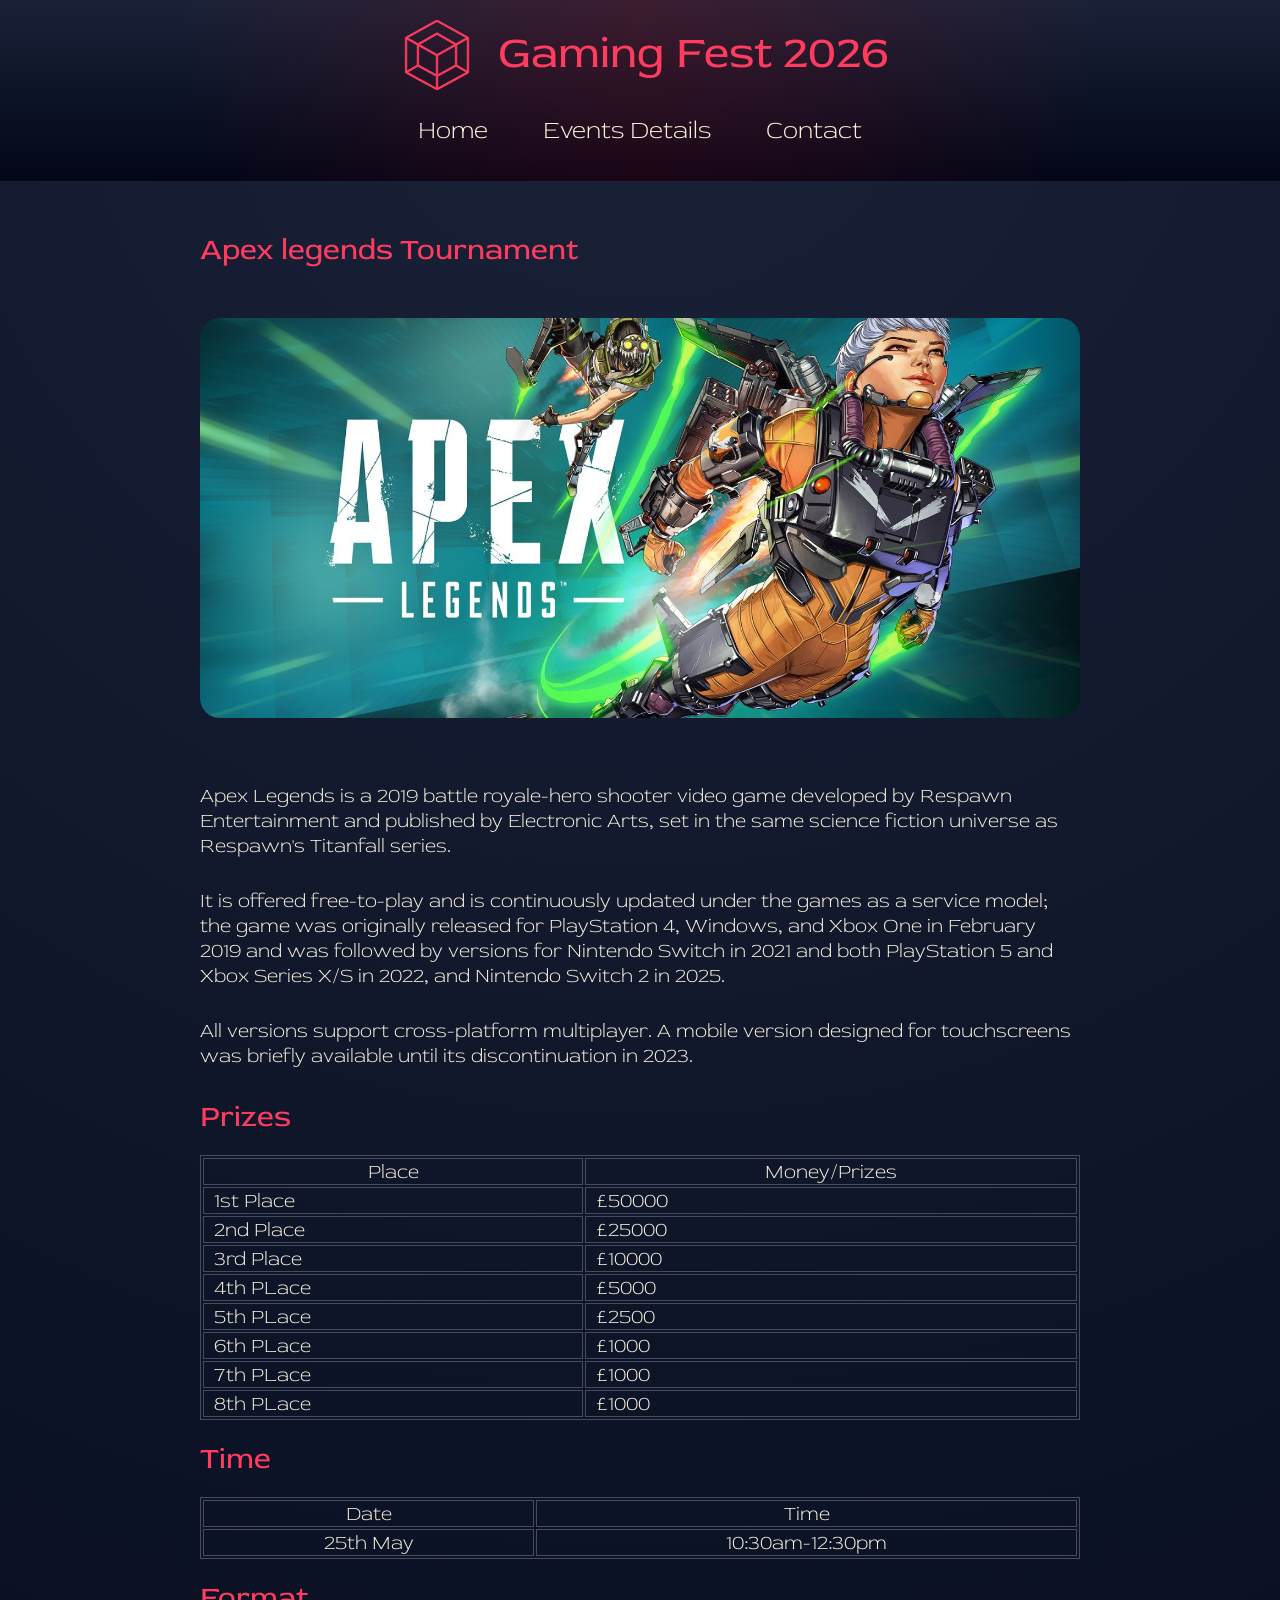
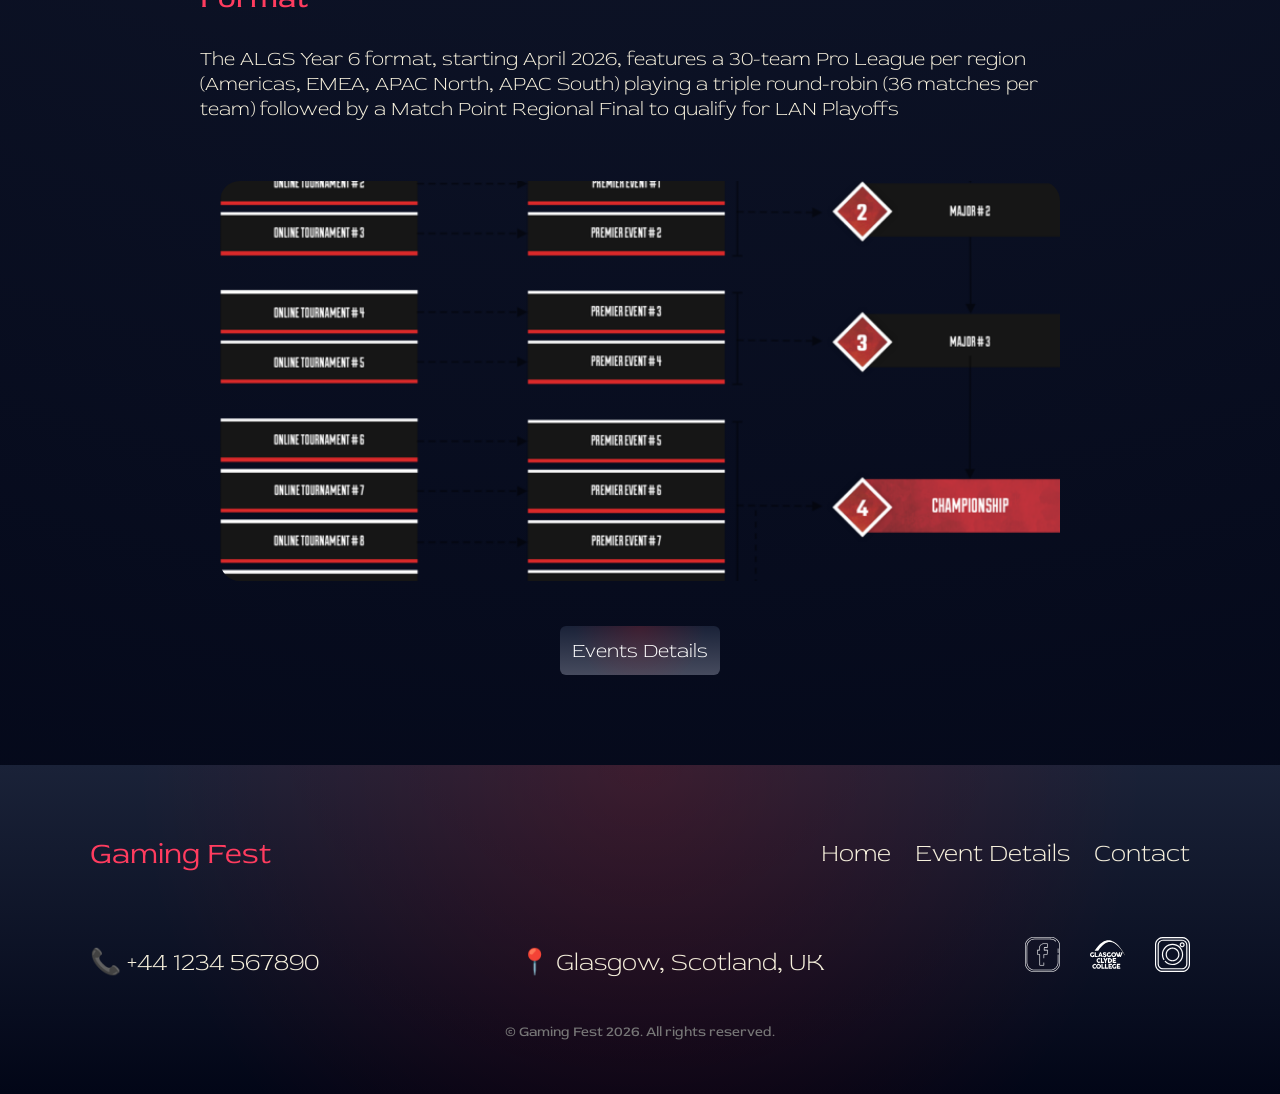
<file: apex_legends.html>
<!DOCTYPE html>
<html lang="en">
<head>
	<meta charset="UTF-8">
	<meta name="viewport" content="width=device-width, initial-scale=1.0">
	<title>Gaming Fest 2026</title>
	<link rel="stylesheet" href="style.css">
</head>
<body>

	<!-- header section -->

	<header>
		<div class="hero_title_container">
			<div class="site_title">
				<div class="logo">
					<img src="./icons/logo1.svg" alt="">	
				</div>
				<h1>Gaming Fest 2026</h1>
			</div>
		</div>

		<div class="navbar_container">
			<nav>
				<ul>
					<li><a href="./index.html">Home</a></li>
					<li><a href="./events_details.html">Events Details</a></li>
					<li><a href="./contact_us.html">Contact</a></li>
				</ul>
			</nav>
		</div>	
	</header>

	<!-- main section -->

	<main>
		<div class="Apex">
			<h2>Apex legends Tournament</h2>
			<img src="./images/events_page/apex_legends.jpg" alt="Apex Legends Image">
			<p>Apex Legends is a 2019 battle royale-hero shooter video game developed by Respawn Entertainment and published by Electronic Arts, set in the same science fiction universe as Respawn's Titanfall series.</p> 
				
			<p>It is offered free-to-play and is continuously updated under the games as a service model; the game was originally released for PlayStation 4, Windows, and Xbox One in February 2019 and was followed by versions for Nintendo Switch in 2021 and both PlayStation 5 and Xbox Series X/S in 2022, and Nintendo Switch 2 in 2025. </p>
				
			<p>All versions support cross-platform multiplayer. A mobile version designed for touchscreens was briefly available until its discontinuation in 2023.</p>
				
			<h2>Prizes</h2>

			<table style="width:100%">
				<tr> 
					<th>Place</th>
					<th>Money/Prizes</th>
				</tr>
				
				<tr>
					<td>1st Place</td>
					<td>£50000</td>
				</tr>

				<tr>
					<td>2nd Place</td>
					<td>£25000</td>
				</tr>

				<tr>
					<td>3rd Place</td>
					<td>£10000</td>
				</tr>

				<tr>
					<td>4th PLace</td>
					<td>£5000</td>
				</tr>
				<tr>
					<td>5th PLace</td>
					<td>£2500</td>
				</tr>
				<tr>
					<td>6th PLace</td>
					<td>£1000</td>
				</tr>
				<tr>
					<td>7th PLace</td>
					<td>£1000</td>
				</tr>
				<tr>
					<td>8th PLace</td>
					<td>£1000</td>
				</tr>
			</table>

			<h2>Time</h2>

			<table style="width:100%">
				<tr>
					<th>Date</th>
					<th>Time</th>
				</tr>
				<tr>
					<th>25th May</th>
					<th>10:30am-12:30pm</th>
				</tr>
			</table>


			<h2>Format</h2>
			<div class="format_text">
				<p>The ALGS Year 6 format, starting April 2026, features a 30-team Pro League per region (Americas, EMEA, APAC North, APAC South) playing a triple round-robin (36 matches per team) followed by a Match Point Regional Final to qualify for LAN Playoffs</p>
			</div>

			<div class="Apex">
				<img src="./images/events_page/800px-Apex_Legends_GS_calendar.png" alt="Apex Legends Calendar">
			</div>
		</div>
		
		<div class="button2">
			<div class="button_2">
				<a href="./events_details.html"><button>Events Details</button></a>
			</div>
		</div>

	</main>


	<!-- footer section -->

	<footer class="footer">
  <div class="footer-container">

    <div class="footer-top">
      <h3 class="footer_title">Gaming Fest</h3>

      <div class="footer-nav">
        <a href="./index.html">Home</a>
        <a href="./events_details.html">Event Details</a>
        <a href="./contact_us.html">Contact</a>
      </div>
    </div>

    <div class="footer-info">
		<a href="tel:+44 1234 567890"><p>📞 +44 1234 567890</p></a>
      <!-- <p>📞 +44 1234 567890</p> -->
      <a href="https://www.google.com/maps"><p>📍 Glasgow, Scotland, UK</p></a>
			<div class="icon_section">
				<div class="icon_item">
					<a href="https://www.facebook.com/?locale=en_GB"><img src="./icons/facebook-icon.svg" alt="icon facebook"></a>
				</div>

				<div class="icon_item">
					<a href="https://www.glasgowclyde.ac.uk/"><img src="./icons/Glasgow_Clyde_College.svg" alt="icon tiktok"></a>
				</div>

				<div class="icon_item">
					<a href="https://www.instagram.com/?hl=en"><img src="./icons/instagram-icon.svg" alt="icon instagram"></a>
				</div>
			</div>
    </div>

    <div class="footer-bottom">
      <p>© Gaming Fest 2026. All rights reserved.</p>
    </div>

  </div>
</footer>
	
	
</body>
</html>
</file>
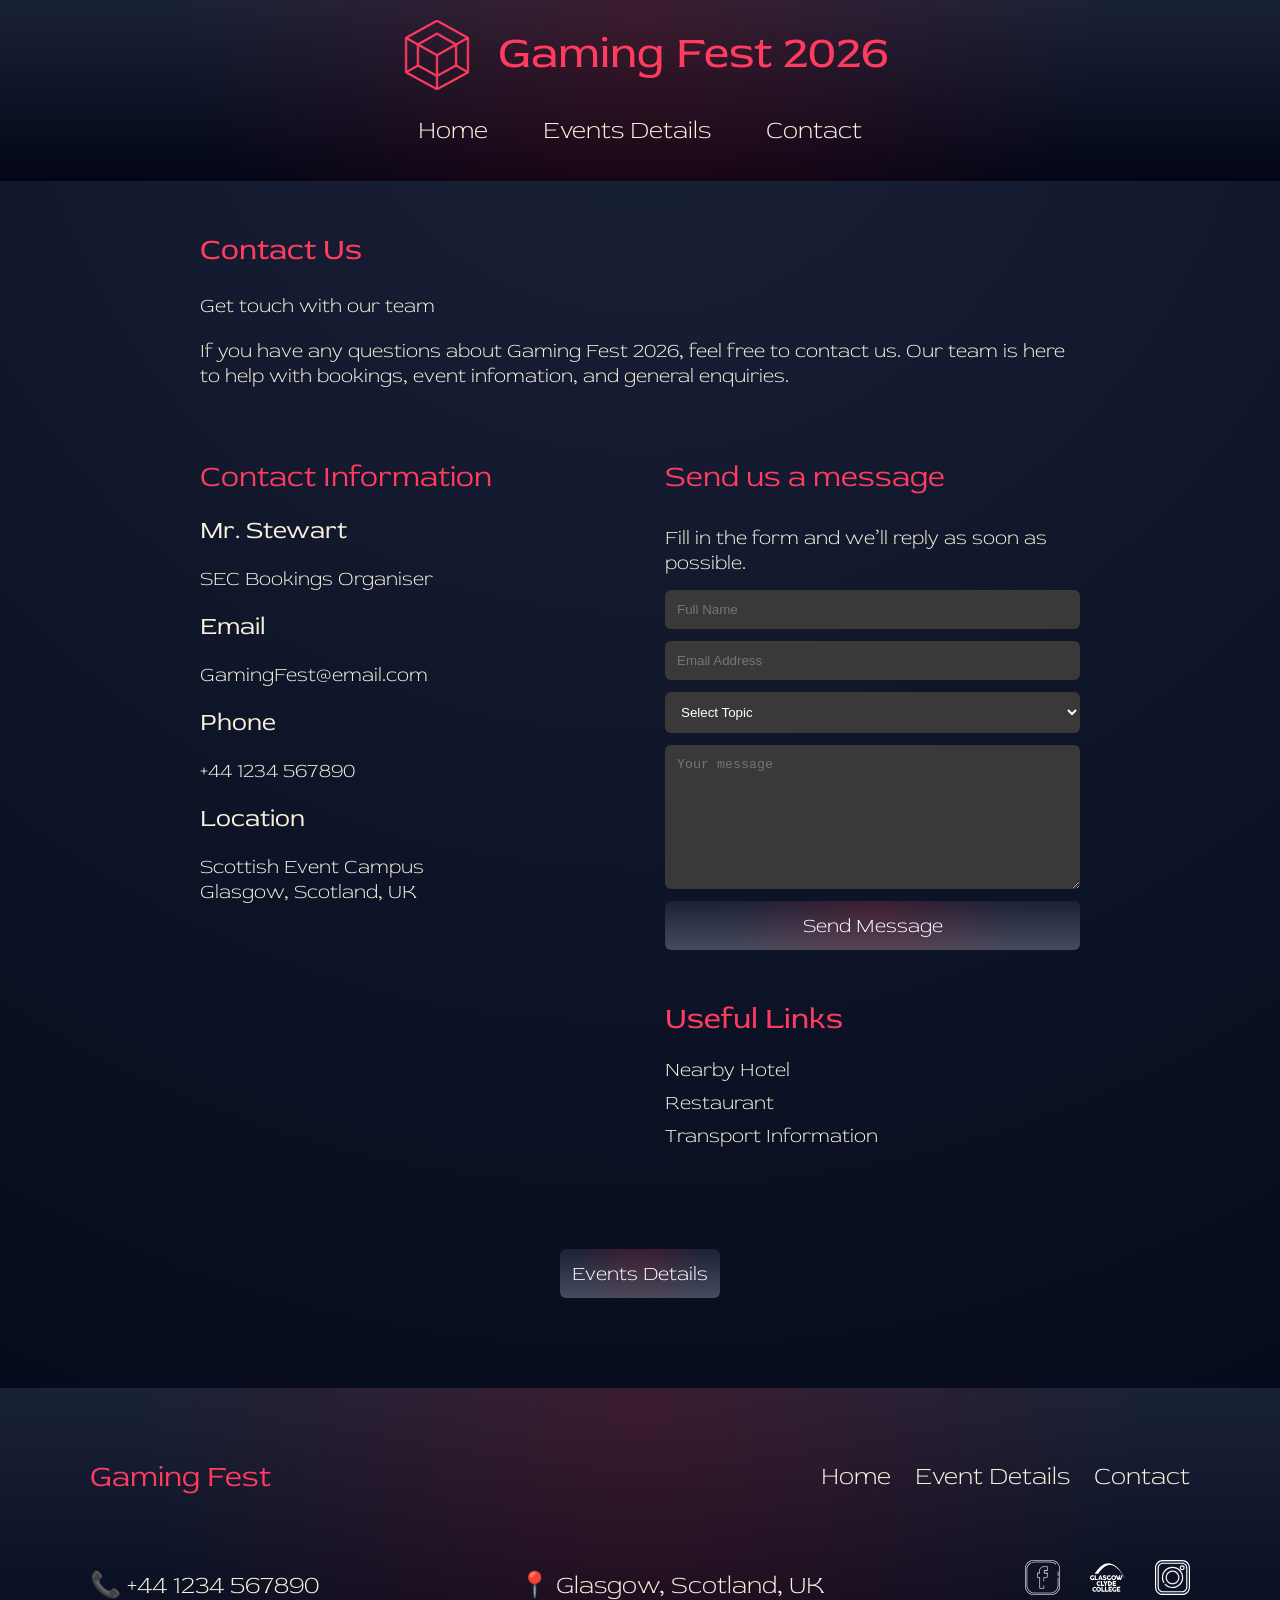
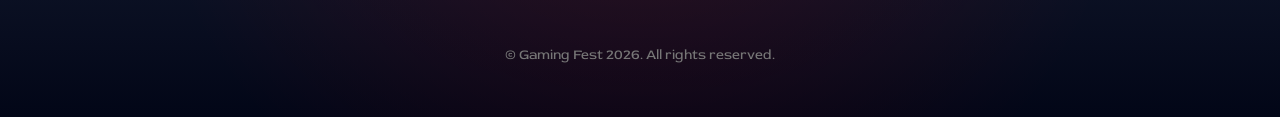
<file: contact_us.html>
<!DOCTYPE html>
<html lang="en">
<head>
	<meta charset="UTF-8">
	<meta name="viewport" content="width=device-width, initial-scale=1.0">
	<title>Gaming Fest2026</title>
	<link rel="stylesheet" href="style.css">
</head>
<body>

	<!-- header section -->

	<header>
		<div class="hero_title_container">
			<div class="site_title">
				<div class="logo">
					<img src="./icons/logo1.svg" alt="">	
				</div>
				<h1>Gaming Fest 2026</h1>
			</div>
		</div>

		<div class="navbar_container">
			<nav>
				<ul>
					<li><a href="./index.html">Home</a></li>
					<li><a href="./events_details.html">Events Details</a></li>
					<li><a href="./contact_us.html">Contact</a></li>
				</ul>
			</nav>
		</div>	
	</header>

	<!-- main section -->

	<main>
		<div class="contact_us">
			<h2>Contact Us</h2>
			<p>Get touch with our team</p>
		</div>

		<div class="contact_text">
			<p>If you have any questions about Gaming Fest 2026, feel free to contact us. Our team is here to help with bookings, event infomation, and general enquiries.</p>
		</div>

		<div class="contact_container">

			<!-- LEFT -->
			<div class="contact_info">
				<h3>Contact Information</h3>

				<div class="info_block">
					<strong>Mr. Stewart</strong>
					<p>SEC Bookings Organiser</p>
				</div>

				<div class="info_block">
					<strong>Email</strong>
					<p>GamingFest@email.com</p>
				</div>

				<div class="info_block">
					<strong>Phone</strong>
					<p>+44 1234 567890</p>
				</div>

				<div class="info_block">
					<strong>Location</strong>
					<p>Scottish Event Campus<br>Glasgow, Scotland, UK</p>
				</div>

				<!-- MAP -->
				<div class="map">
					<iframe 
						src="https://www.google.com/maps/embed?pb=!1m18!1m12!1m3!1d2239.1176598839024!2d-4.290087522907592!3d55.86062498368082!2m3!1f0!2f0!3f0!3m2!1i1024!2i768!4f13.1!3m3!1m2!1s0x4888467f53e9922b%3A0xcfa6e12af6bc9c9b!2sScottish%20Event%20Campus!5e0!3m2!1sen!2suk!4v1778338950405!5m2!1sen!2suk%22%20width=%22600%22%20height=%22450%22%20style=%22border:0;%22%20allowfullscreen=%22%22%20loading=%22lazy%22%20referrerpolicy=%22no-referrer-when-downgrade"
						frameborder="0">
					</iframe>
				</div>
			</div>

			<!-- RIGHT -->
			<div class="contact_form">
				<h3>Send us a message</h3>
				<p>Fill in the form and we’ll reply as soon as possible.</p>

				<form>
					<input type="text" placeholder="Full Name">
					<input type="email" placeholder="Email Address">

					<select>
						<option>Select Topic</option>
						<option>Booking</option>
						<option>General Inquiry</option>
					</select>

					<textarea placeholder="Your message"></textarea>

					<button type="submit">Send Message</button>
				</form>

				<div class="useful_links">
					<h3>Useful Links</h3>
					<ul>
						<a href="https://www.ihg.com/crowneplaza/hotels/gb/en/glasgow/glwcr/hoteldetail?cm_mmc=GoogleMaps-_-CP-_-GB-_-GLWCR"><li>Nearby Hotel</li></a>
						<a href="https://www.bistroelevenfiftyfive.com/"><li>Restaurant</li></a>
						<a href="https://www.glasgow.gov.uk/article/8419/Public-Transport"><li>Transport Information</li></a>
					</ul>
				</div>
			</div>

		</div>

		<div class="button2">
			<div class="button_2">
				<a href="./events_details.html"><button>Events Details</button></a>
			</div>
		</div>
	</main>


	<!-- footer section -->

	<footer class="footer">
		<div class="footer-container">

			<div class="footer-top">
				<h3 class="footer_title">Gaming Fest</h3>

				<div class="footer-nav">
					<a href="./index.html">Home</a>
					<a href="./events_details.html">Event Details</a>
					<a href="./contact_us.html">Contact</a>
				</div>
			</div>

			<div class="footer-info">
				<a href="tel:+44 1234 567890"><p>📞 +44 1234 567890</p></a>
				<!-- <p>📞 +44 1234 567890</p> -->
				<a href="https://www.google.com/maps"><p>📍 Glasgow, Scotland, UK</p></a>
				<div class="icon_section">
					<div class="icon_item">
						<a href="https://www.facebook.com/?locale=en_GB"><img src="./icons/facebook-icon.svg" alt="icon facebook"></a>
					</div>

					<div class="icon_item">
						<a href="https://www.glasgowclyde.ac.uk/"><img src="./icons/Glasgow_Clyde_College.svg" alt="icon tiktok"></a>
					</div>

					<div class="icon_item">
						<a href="https://www.instagram.com/?hl=en"><img src="./icons/instagram-icon.svg" alt="icon instagram"></a>
					</div>
				</div>
			</div>

			<div class="footer-bottom">
				<p>© Gaming Fest 2026. All rights reserved.</p>
			</div>

		</div>
	</footer>	
</body>
</html>
</file>
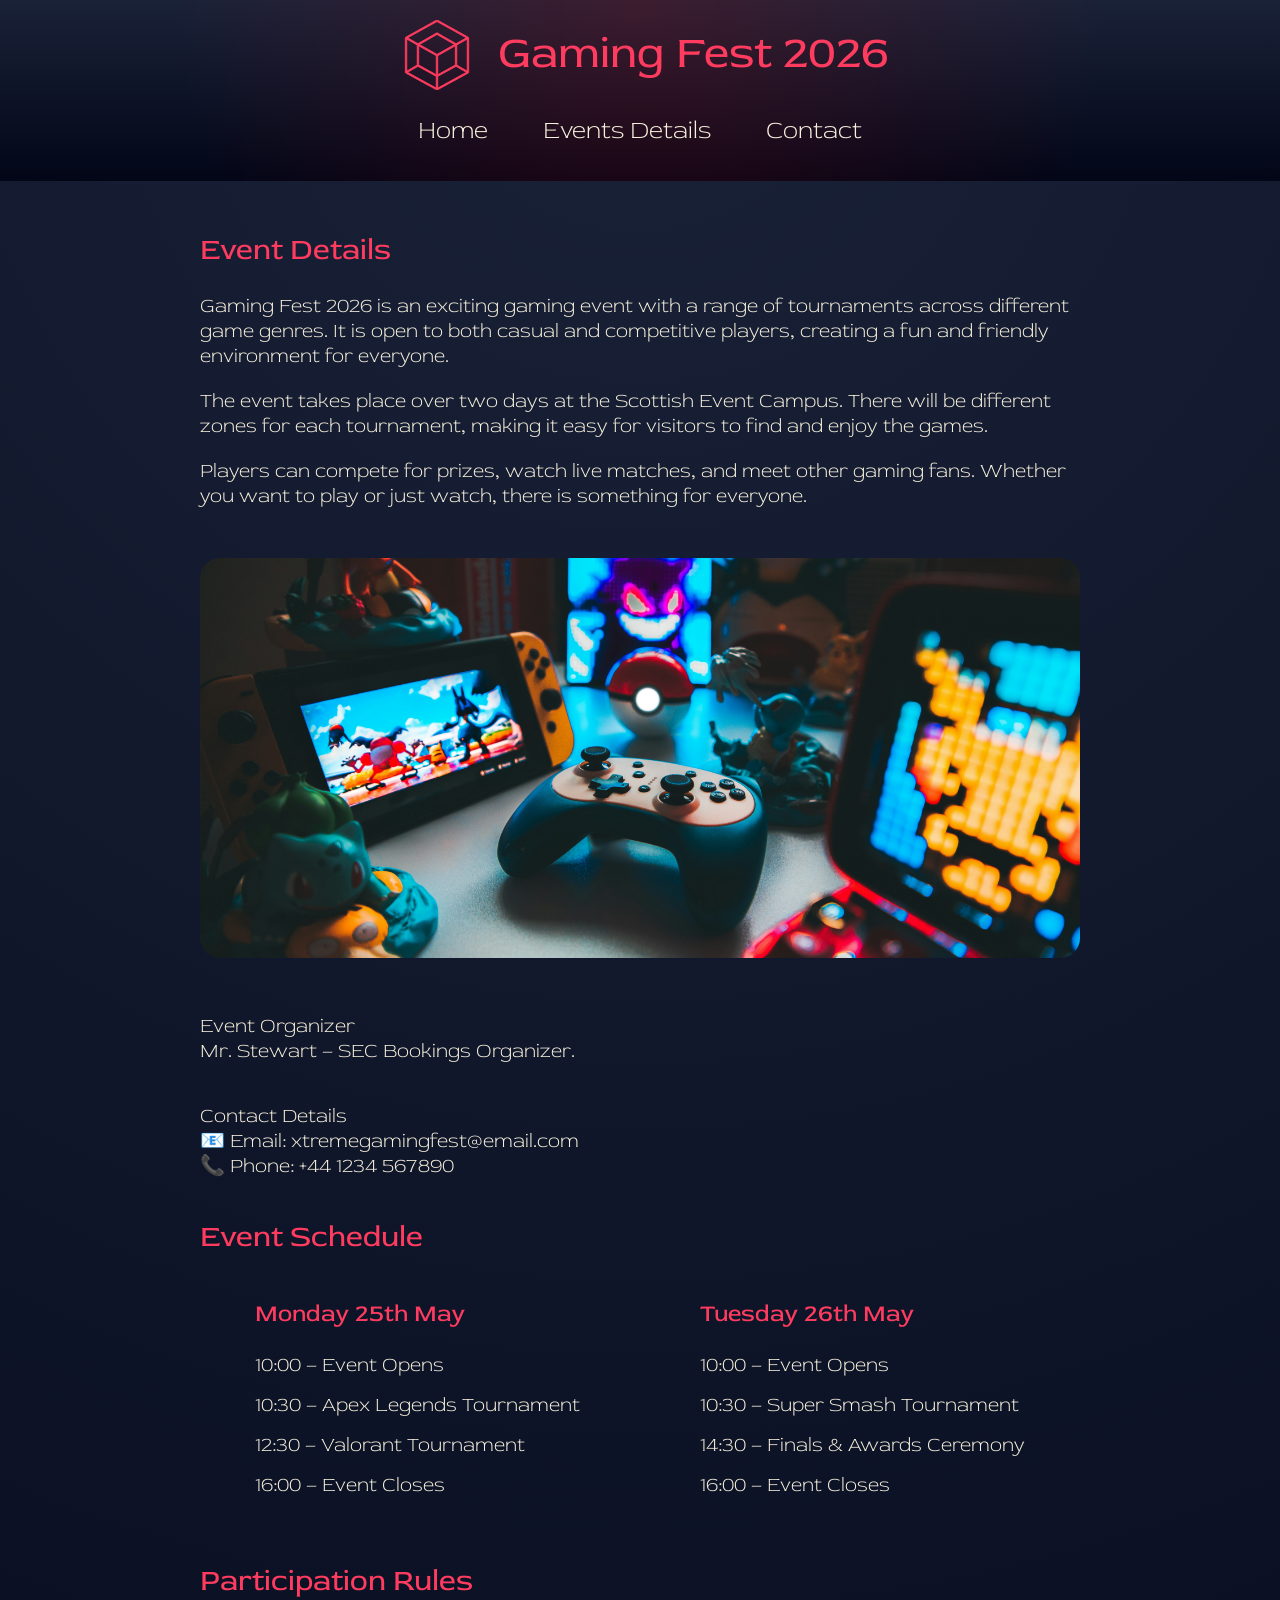
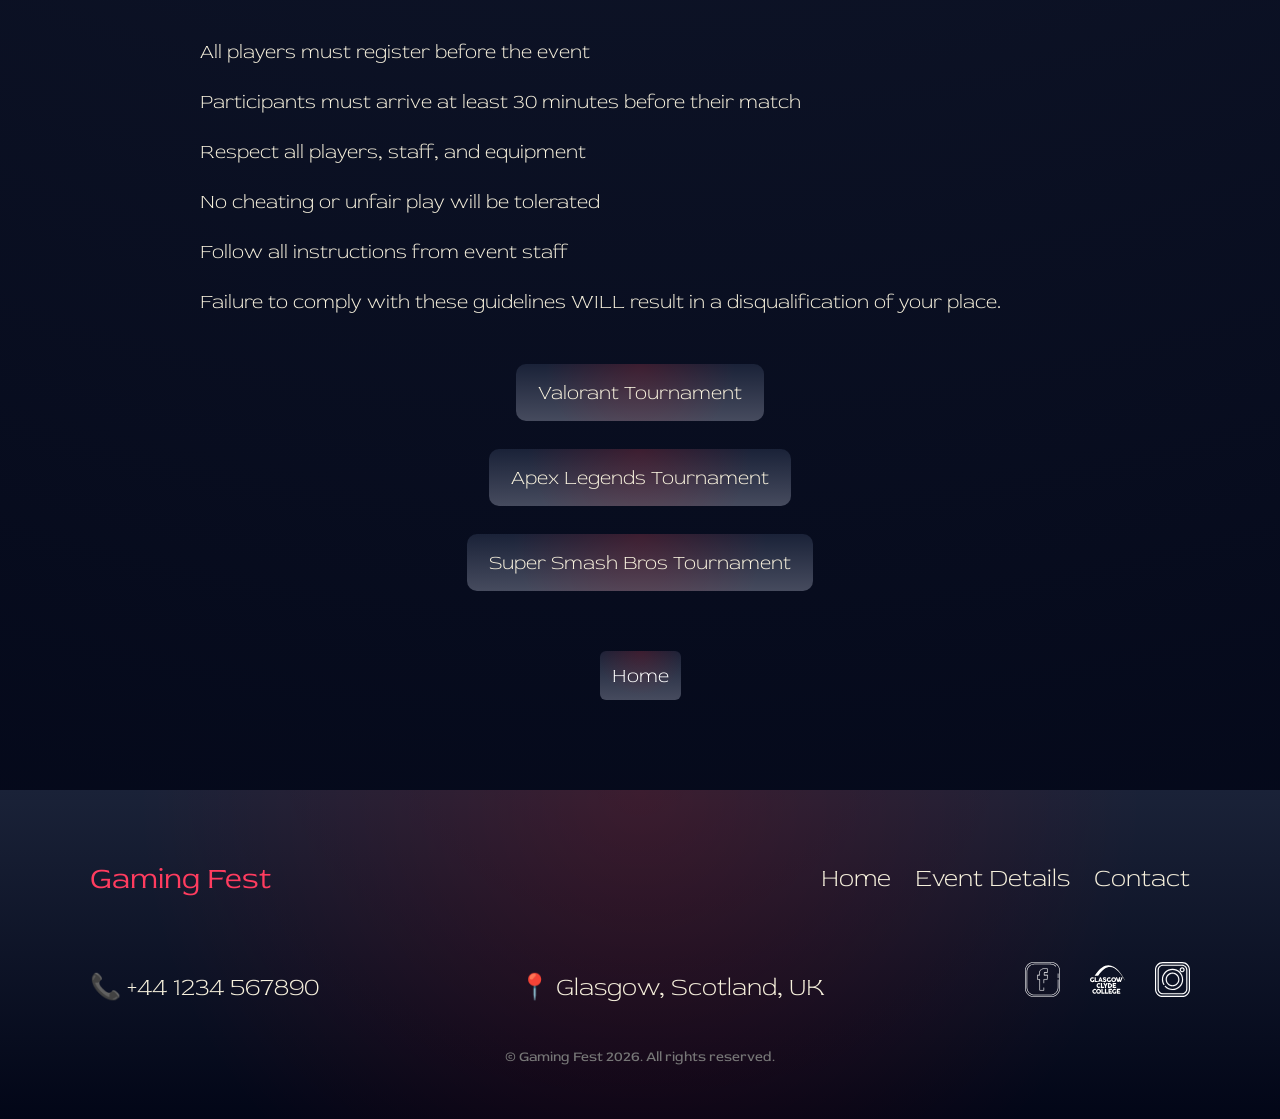
<file: events_details.html>
<!DOCTYPE html>
<html lang="en">
<head>
	<meta charset="UTF-8">
	<meta name="viewport" content="width=device-width, initial-scale=1.0">
	<title>Gaming Fest 2026</title>
	<link rel="stylesheet" href="style.css">
</head>
<body>

	<!-- header section -->

	<header>
		<div class="hero_title_container">
			<div class="site_title">
				<div class="logo">
					<img src="./icons/logo1.svg" alt="">	
				</div>
				<h1>Gaming Fest 2026</h1>
			</div>
		</div>

		<div class="navbar_container">
			<nav>
				<ul>
					<li><a href="./index.html">Home</a></li>
					<li><a href="./events_details.html">Events Details</a></li>
					<li><a href="./contact_us.html">Contact</a></li>
				</ul>
			</nav>
		</div>	
	</header>

	<!-- main section -->

	<main>
		<div class="t-i-t-l-e">
			<h2>Event Details</h2>
		</div>

		<div class="text">
			<p>Gaming Fest 2026 is an exciting gaming event with a range of tournaments across different game genres. It is open to both casual and competitive players, creating a fun and friendly environment for everyone.</p>
		</div>
		<div class="text">
			<p>The event takes place over two days at the Scottish Event Campus. There will be different zones for each tournament, making it easy for visitors to find and enjoy the games.</p>
		</div>
		<div class="text">
			<p>Players can compete for prizes, watch live matches, and meet other gaming fans. Whether you want to play or just watch, there is something for everyone.</p>
		</div>

		<div class="image_event_details">
			<img src="./images/event_details_page/event_details_page.jpg">
		</div>
		<div class="text2">
			<p>Event Organizer <br> Mr. Stewart – SEC Bookings Organizer.</p>
		</div>
		<div class="text2">
			<p>Contact Details <br> 📧 Email: xtremegamingfest@email.com <br> 📞 Phone: +44 1234 567890</p>
		</div>
		<div class="text2">
			<h1>Event Schedule</h1>
		</div>
	<div class="supports">
		<div class="left">
			<ul>
				<p>Monday 25th May</p>
				<li></li>
				<li>10:00 – Event Opens</li>
				<li>10:30 – Apex Legends Tournament</li>
				<li>12:30 – Valorant Tournament</li>
				<li>16:00 – Event Closes</li>
			</ul>
		</div>
		<div class="right">
			<ul>
				<p>Tuesday 26th May</p>
				<li></li>
				<li>10:00 – Event Opens</li>
				<li>10:30 – Super Smash Tournament</li>
				<li>14:30 – Finals & Awards Ceremony</li>
				<li>16:00 – Event Closes</li>
			</ul>
		</div>
	</div>
		<div class="text2">
			<h1>Participation Rules</h1>
		</div>
		<div class="text">
			<p> All players must register before the event <br><br> Participants must arrive at least 30 minutes before their match <br><br> Respect all players, staff, and equipment <br><br> No cheating or unfair play will be tolerated <br><br> Follow all instructions from event staff <br><br> Failure to comply with these guidelines WILL result in a disqualification of your place.</p>
		</div>

		<div class="button_section">	
			<div class="button">
				<h3><a href="./valorant.html">Valorant Tournament</a></h3>       
			</div>

			<div class="button">
				<h3><a href="./apex_legends.html">Apex Legends Tournament</a></h3>       
			</div>

			<div class="button">
				<h3><a href="./Super_Smash_Bros.html">Super Smash Bros Tournament</a></h3>       
			</div>
		</div>

		<div class="button2">
			<div class="button_2">
				<a href="./index.html"><button>Home</button></a>
			</div>
		</div>

	</main>


	<!-- footer section -->

	<footer class="footer">
  <div class="footer-container">

    <div class="footer-top">
      <h3 class="footer_title">Gaming Fest</h3>

      <div class="footer-nav">
        <a href="./index.html">Home</a>
        <a href="./events_details.html">Event Details</a>
        <a href="./contact_us.html">Contact</a>
      </div>
    </div>

    <div class="footer-info">
		<a href="tel:+44 1234 567890"><p>📞 +44 1234 567890</p></a>
      <!-- <p>📞 +44 1234 567890</p> -->
      <a href="https://www.google.com/maps"><p>📍 Glasgow, Scotland, UK</p></a>
			<div class="icon_section">
				<div class="icon_item">
						<a href="https://www.facebook.com/?locale=en_GB"><img src="./icons/facebook-icon.svg" alt="icon facebook"></a>
					</div>

					<div class="icon_item">
						<a href="https://www.glasgowclyde.ac.uk/"><img src="./icons/Glasgow_Clyde_College.svg" alt="icon tiktok"></a>
					</div>

					<div class="icon_item">
						<a href="https://www.instagram.com/?hl=en"><img src="./icons/instagram-icon.svg" alt="icon instagram"></a>
					</div>
			</div>
    </div>

    <div class="footer-bottom">
      <p>© Gaming Fest 2026. All rights reserved.</p>
    </div>

  </div>
</footer>
	
	
</body>
</html>
</file>
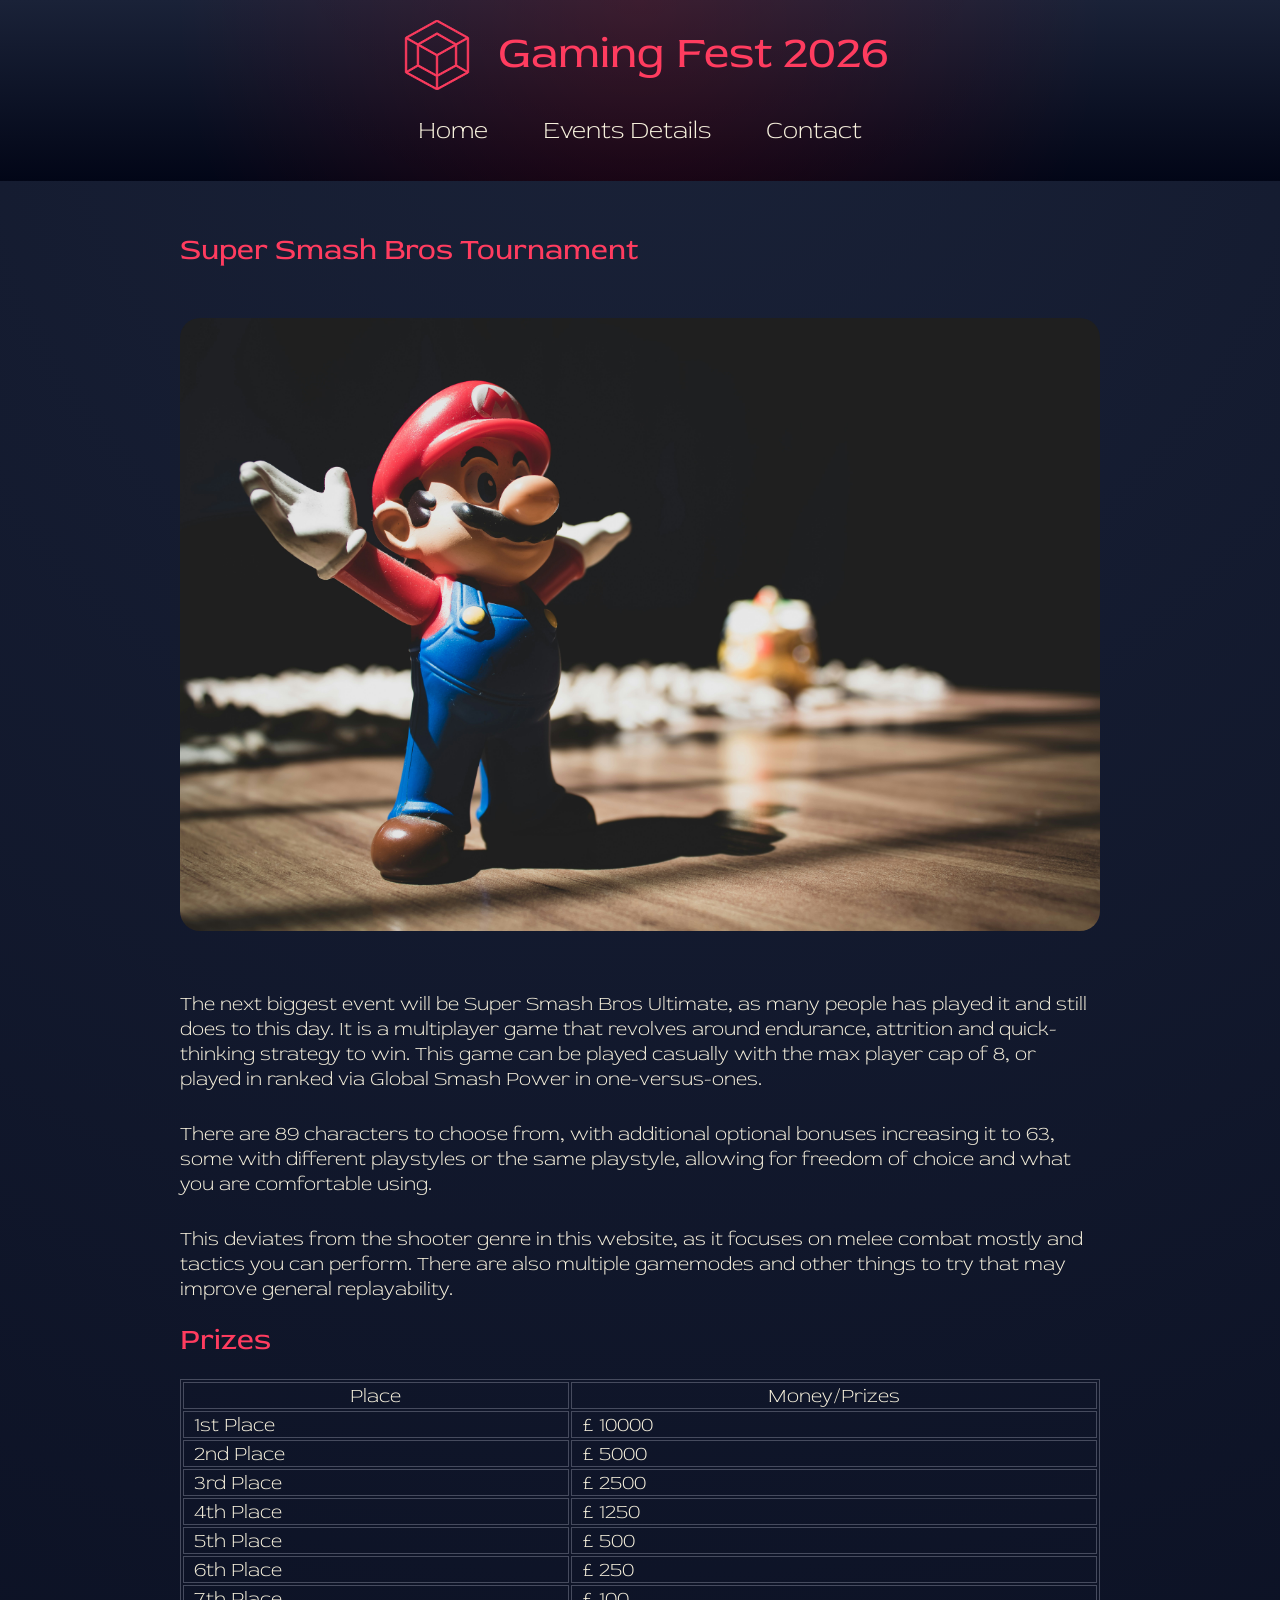
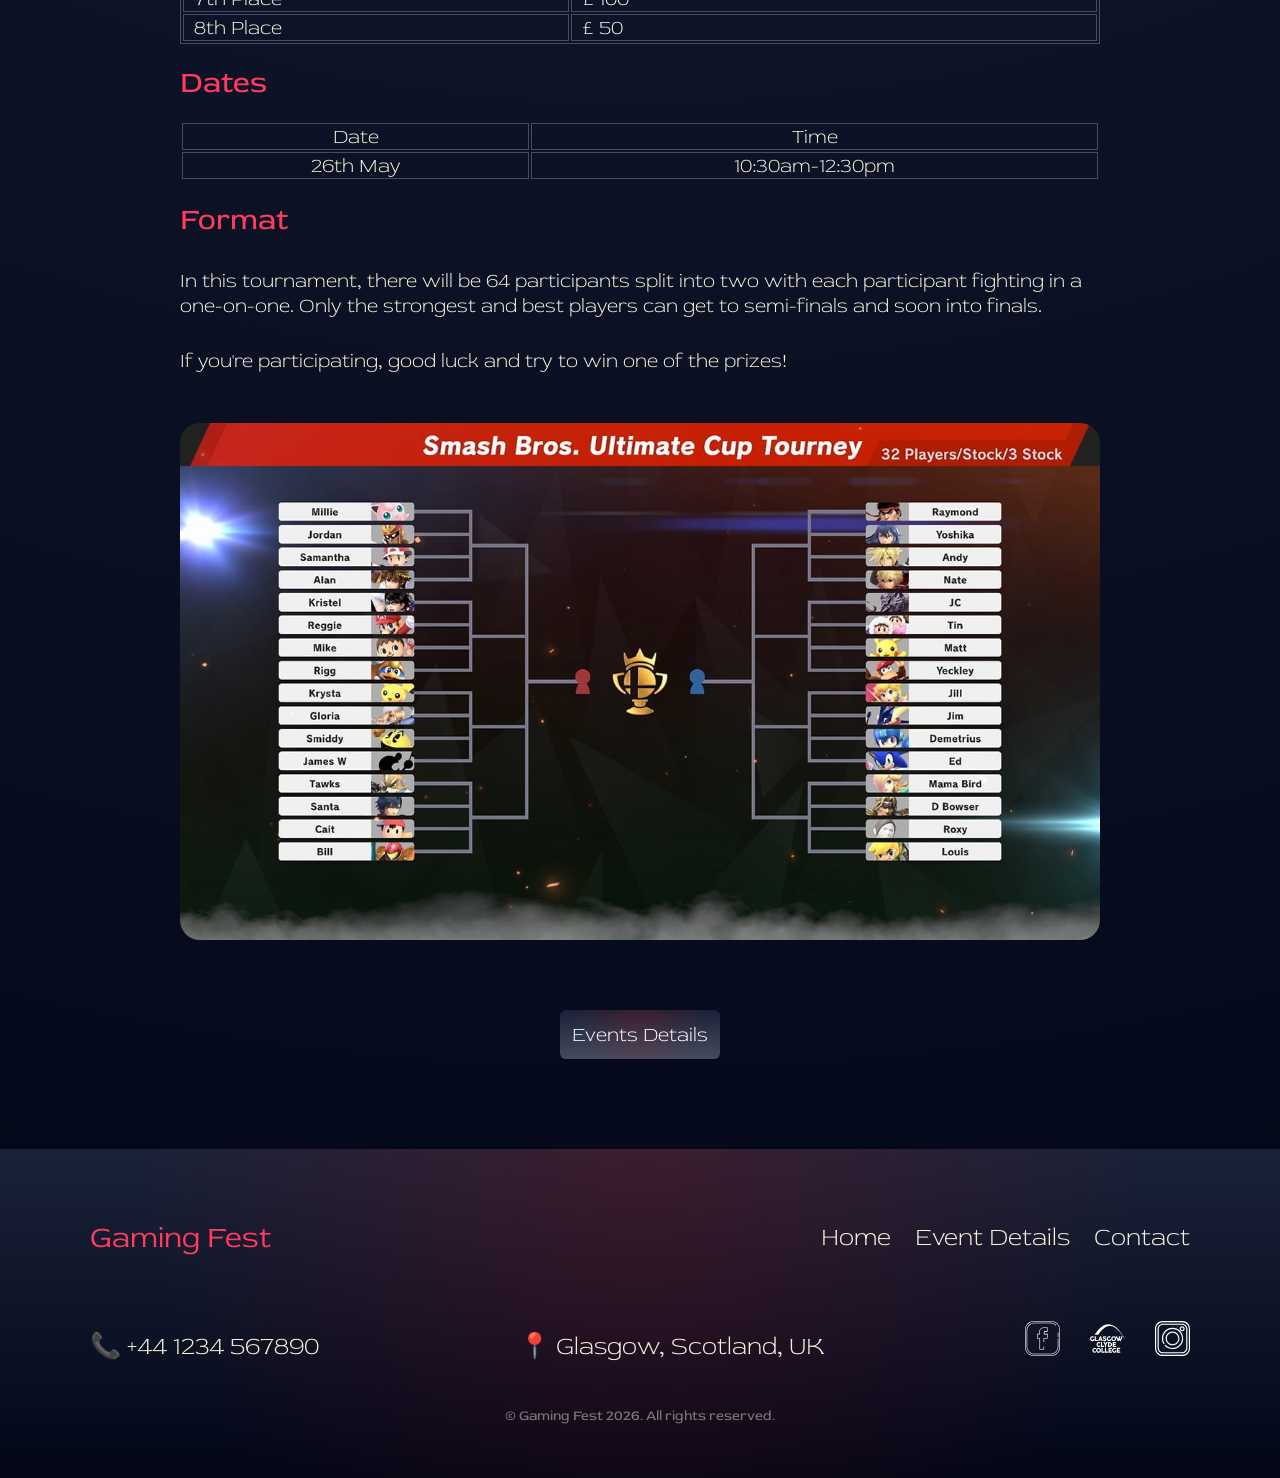
<file: Super_Smash_Bros.html>
<!DOCTYPE html>
<html lang="en">
<head>
	<meta charset="UTF-8">
	<meta name="viewport" content="width=device-width, initial-scale=1.0">
	<title>Gaming Fest 2026</title>
	<link rel="stylesheet" href="style.css">
</head>
<body>

	<!-- header section -->

	<header>
		<div class="hero_title_container">
			<div class="site_title">
				<div class="logo">
					<img src="./icons/logo1.svg" alt="">	
				</div>
				<h1>Gaming Fest 2026</h1>
			</div>
		</div>

		<div class="navbar_container">
			<nav>
				<ul>
					<li><a href="./index.html">Home</a></li>
					<li><a href="./events_details.html">Events Details</a></li>
					<li><a href="./contact_us.html">Contact</a></li>
				</ul>
			</nav>
		</div>	
	</header>

	<!-- main section -->

	<main>
		<div class="t-i-t-l-e_3">
			<h2>Super Smash Bros Tournament</h2>
		</div>
		<div class="image_smash_bro">
			<img src="./images/events_page/super_smash.jpg" alt="Super Smash Bros Image">
		</div>
		<div class="text_smash">
			<p>The next biggest event will be Super Smash Bros Ultimate, as many people has played it and still does to this day. It is a multiplayer game that revolves around endurance, attrition and quick-thinking strategy to win. This game can be played casually with the max player cap of 8, or played in ranked via Global Smash Power in one-versus-ones.</p>
		</div>
		<div class="text_smash">
			<p>There are 89 characters to choose from, with additional optional bonuses increasing it to 63, some with different playstyles or the same playstyle, allowing for freedom of choice and what you are comfortable using.</p>
		</div>
		<div class="text_smash">
			<p>This deviates from the shooter genre in this website, as it focuses on melee combat mostly and tactics you can perform. There are also multiple gamemodes and other things to try that may improve general replayability.</p>
		</div>

		<div class="text">
			<h1>Prizes</h1>
		</div>

		<div class="table">
			<table style="width:100%">
				<tr>
					<th>Place</th>
					<th>Money/Prizes</th>
				</tr>
				<tr>
					<td>1st Place</td>
					<td>£ 10000</td>
				</tr>
				<tr>
					<td>2nd Place</td>
					<td>£ 5000</td>
				</tr>
				<tr>
					<td>3rd Place</td>
					<td>£ 2500</td>
				</tr>
				<tr>
					<td>4th Place</td>
					<td>£ 1250</td>
				</tr>

				<tr>
					<td>5th Place</td>
					<td>£ 500</td>
				</tr>

				<tr>
					<td>6th Place</td>
					<td>£ 250</td>
				</tr>

				<tr>
					<td>7th Place</td>
					<td>£ 100</td>
				</tr>

				<tr>
					<td>8th Place</td>
					<td>£ 50</td>
				</tr>
			</table>
		</div>

		<div class="text">
			<h1>Dates</h1>
		</div>

		<table style="width:100%">
			<tr>
				<th>Date</th>
				<th>Time</th>
			</tr>
			<tr>
				<th>26th May</th>
				<th>10:30am-12:30pm</th>
			</tr>
		</table>

		<div class="text">
			<h1>Format</h1>
		</div>

		<div class="text_smash">
			<p>In this tournament, there will be 64 participants split into two with each participant fighting in a one-on-one. Only the strongest and best players can get to semi-finals and soon into finals. </p>
				
			<p>If you're participating, good luck and try to win one of the prizes!</p>
		</div>

		<div class="image_smash_bro">
			<img src="./images/events_page/formatpicture_super_smash.jpg" alt="Super Smash Bros Format">
		</div>

		<div class="button2">
			<div class="button_2">
				<a href="./events_details.html"><button>Events Details</button></a>
			</div>
		</div>
	</main>


	<!-- footer section -->
	<footer class="footer">
		<div class="footer-container">
			<div class="footer-top">
				<h3 class="footer_title">Gaming Fest</h3>

				<div class="footer-nav">
					<a href="./index.html">Home</a>
					<a href="./events_details.html">Event Details</a>
					<a href="./contact_us.html">Contact</a>
				</div>
			</div>

			<div class="footer-info">
				<a href="tel:+44 1234 567890"><p>📞 +44 1234 567890</p></a>
				<!-- <p>📞 +44 1234 567890</p> -->
				<a href="https://www.google.com/maps"><p>📍 Glasgow, Scotland, UK</p></a>
				<div class="icon_section">
					<div class="icon_item">
							<a href="https://www.facebook.com/?locale=en_GB"><img src="./icons/facebook-icon.svg" alt="icon facebook"></a>
						</div>

						<div class="icon_item">
							<a href="https://www.glasgowclyde.ac.uk/"><img src="./icons/Glasgow_Clyde_College.svg" alt="icon tiktok"></a>
						</div>

						<div class="icon_item">
							<a href="https://www.instagram.com/?hl=en"><img src="./icons/instagram-icon.svg" alt="icon instagram"></a>
						</div>
				</div>
			</div>

			<div class="footer-bottom">
				<p>© Gaming Fest 2026. All rights reserved.</p>
			</div>
  	</div>
	</footer>

	
</body>
</html>
</file>
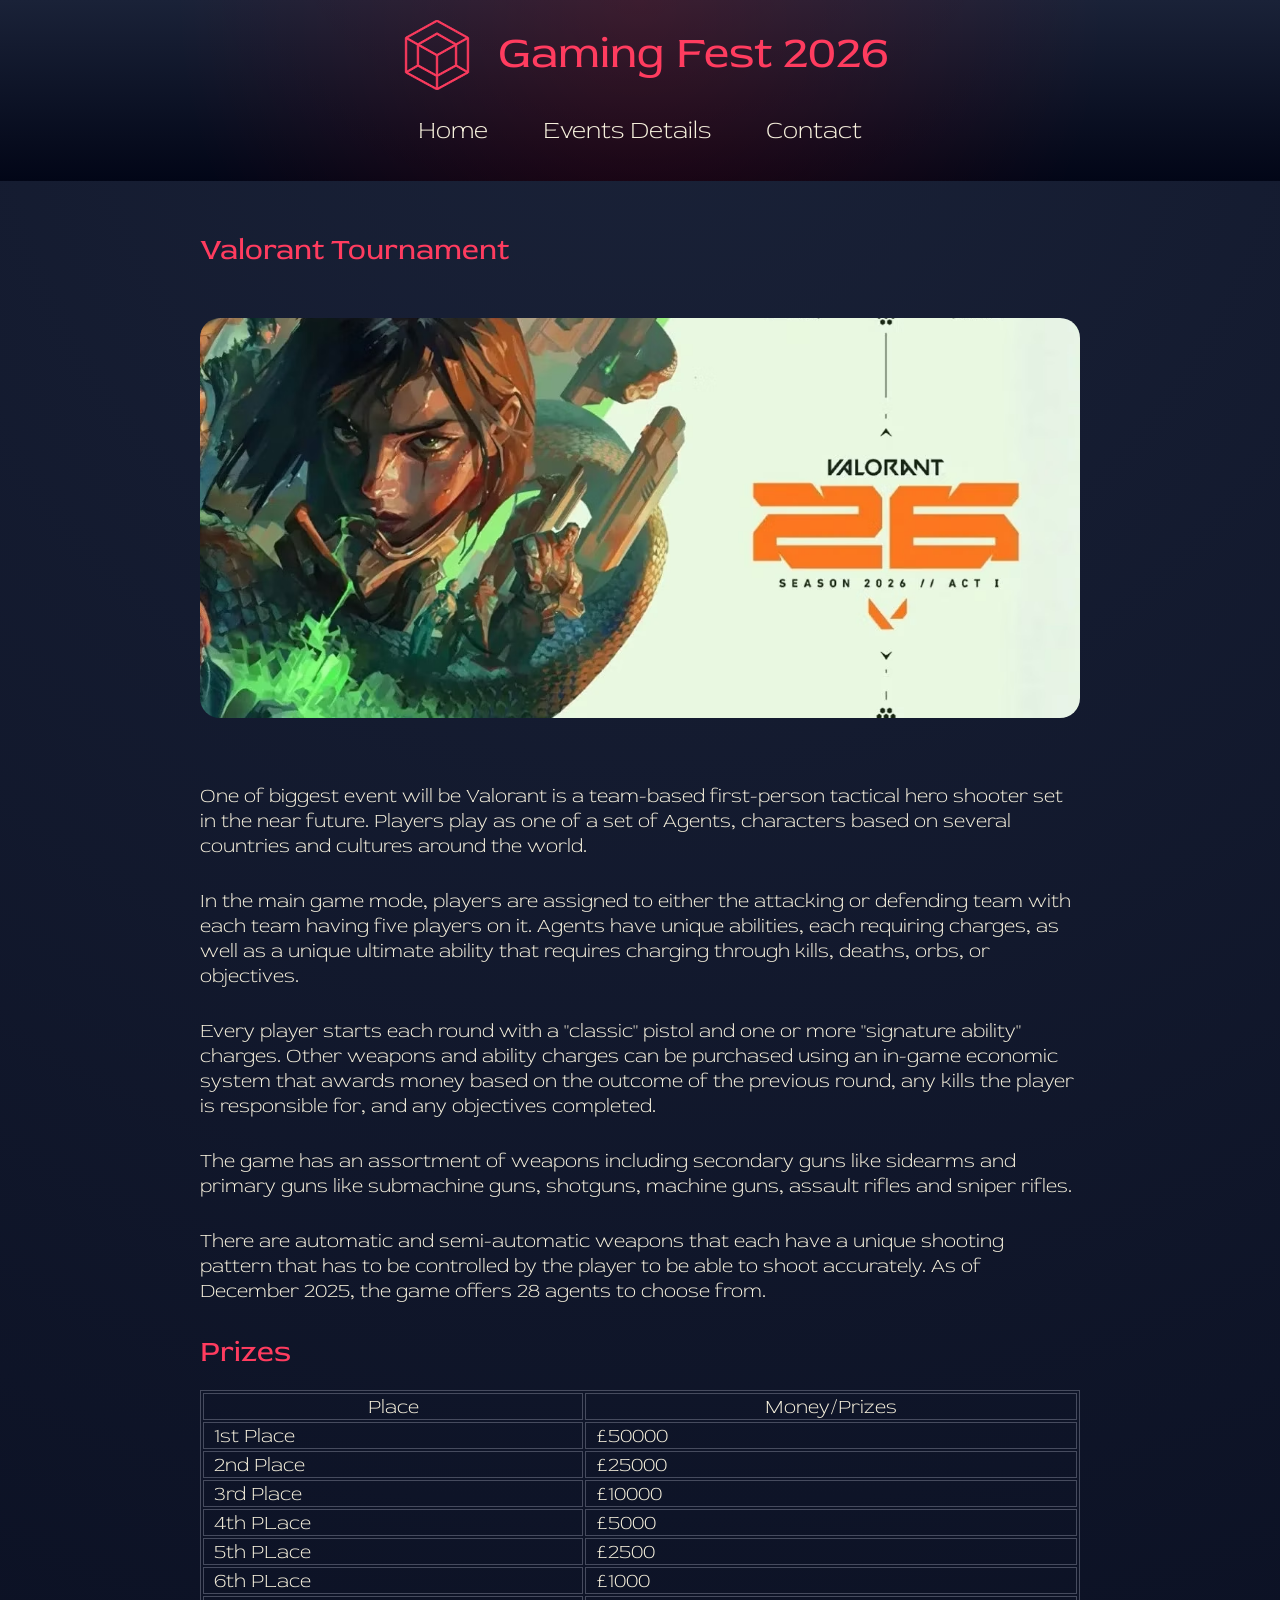
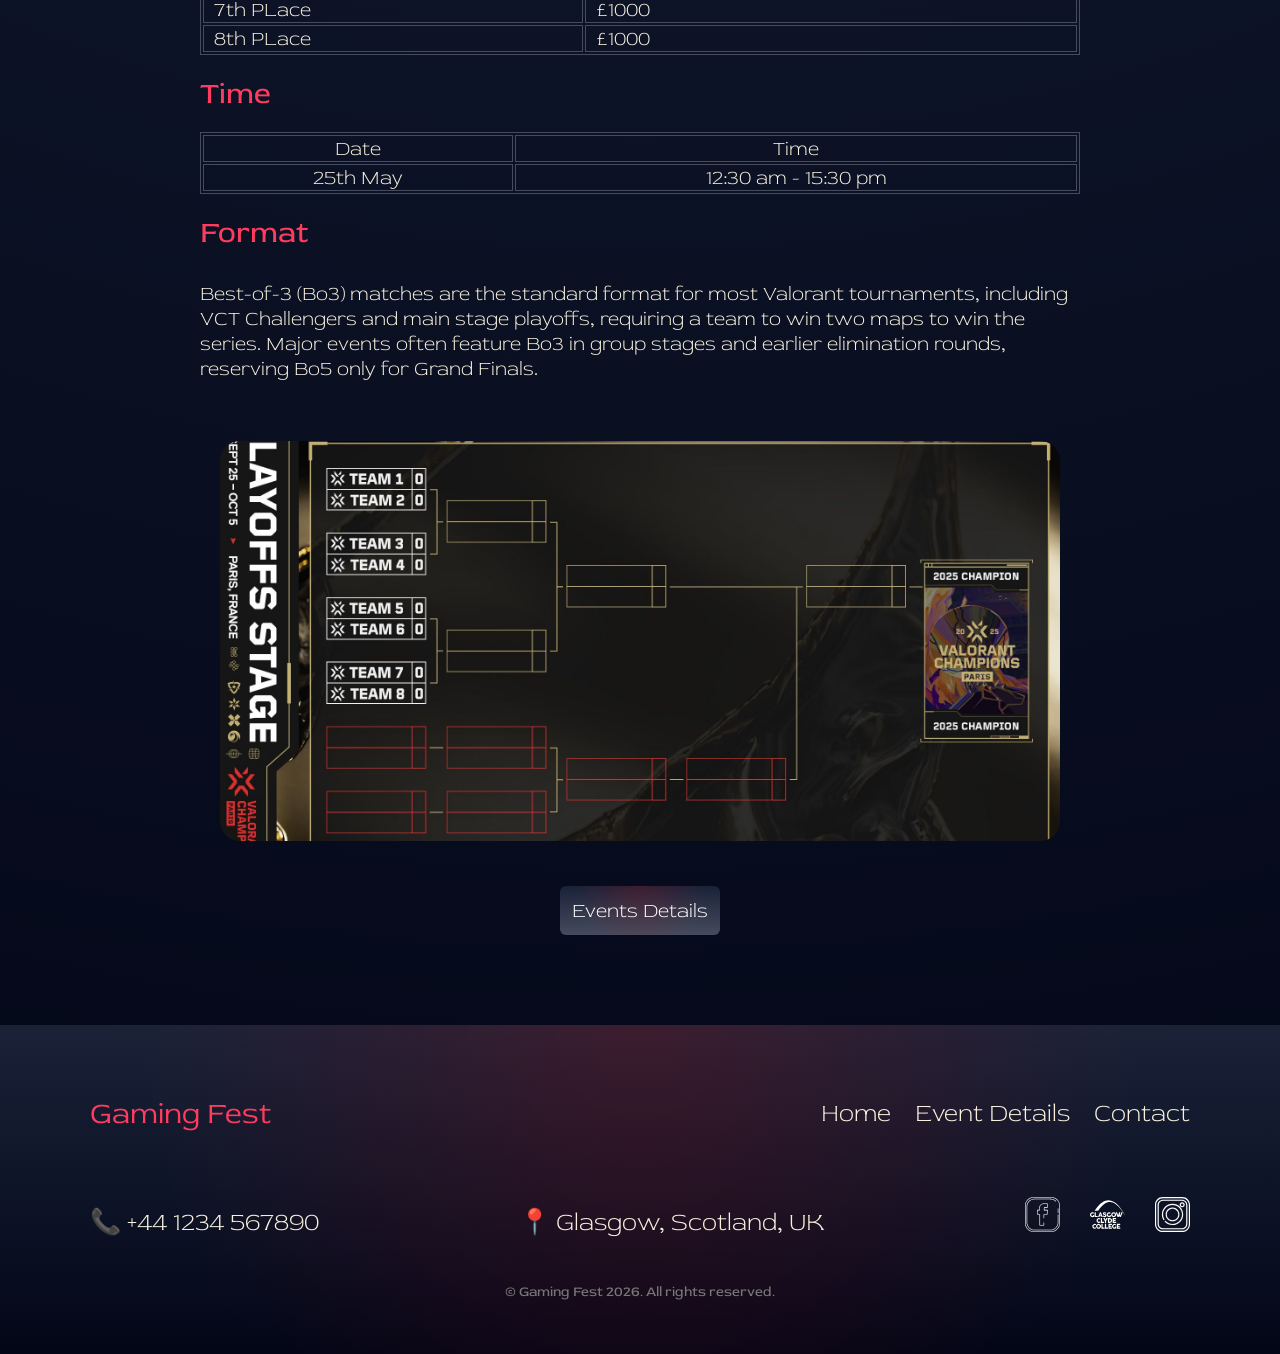
<file: valorant.html>
<!DOCTYPE html>
<html lang="en">
<head>
	<meta charset="UTF-8">
	<meta name="viewport" content="width=device-width, initial-scale=1.0">
	<title>Gaming Fest 2026</title>
	<link rel="stylesheet" href="style.css">
</head>
<body>

	<!-- header section -->

	<header>
		<div class="hero_title_container">
			<div class="site_title">
				<div class="logo">
					<img src="./icons/logo1.svg" alt="">	
				</div>
				<h1>Gaming Fest 2026</h1>
			</div>
		</div>

		<div class="navbar_container">
			<nav>
				<ul>
					<li><a href="./index.html">Home</a></li>
					<li><a href="./events_details.html">Events Details</a></li>
					<li><a href="./contact_us.html">Contact</a></li>
				</ul>
			</nav>
		</div>	
	</header>

	<!-- main section -->

	<main>
		
		<div class="Valorant">
			<h2>Valorant Tournament</h2>
			<img src="./images/events_page/valorant.avif" alt="Valorant Image">
			<p>One of biggest event will be Valorant is a team-based first-person tactical hero shooter set in the near future. Players play as one of a set of Agents, characters based on several countries and cultures around the world. </p>	
			<p>In the main game mode, players are assigned to either the attacking or defending team with each team having five players on it. Agents have unique abilities, each requiring charges, as well as a unique ultimate ability that requires charging through kills, deaths, orbs, or objectives. </p>
			<p>Every player starts each round with a "classic" pistol and one or more "signature ability" charges. Other weapons and ability charges can be purchased using an in-game economic system that awards money based on the outcome of the previous round, any kills the player is responsible for, and any objectives completed.</p> 
			<p>The game has an assortment of weapons including secondary guns like sidearms and primary guns like submachine guns, shotguns, machine guns, assault rifles and sniper rifles. </p>
			<p>There are automatic and semi-automatic weapons that each have a unique shooting pattern that has to be controlled by the player to be able to shoot accurately. As of December 2025, the game offers 28 agents to choose from. </p>
							
			<h2>Prizes</h2>

			<table style="width:100%">
				<tr>
					<th>Place</th>
					<th>Money/Prizes</th>
				</tr>
				<tr>
					<td>1st Place</td>
					<td>£50000</td>
				</tr>
				<tr>
					<td>2nd Place</td>
					<td>£25000</td>
				</tr>
					<tr>
					<td>3rd Place</td>
					<td>£10000</td>
				</tr>
				<tr>
					<td>4th PLace</td>
					<td>£5000</td>
				</tr>
				<tr>
					<td>5th PLace</td>
					<td>£2500</td>
				</tr>
				<tr>
					<td>6th PLace</td>
					<td>£1000</td>
				</tr>
				<tr>
					<td>7th PLace</td>
					<td>£1000</td>
				</tr>
				<tr>
					<td>8th PLace</td> 
					<td>£1000</td>
				</tr>
			</table>
			
			<h2>Time</h2>
			<table style="width:100%">
				<tr>
					<th>Date</th>
					<th>Time</th>
				</tr>

				<tr>
					<th>25th May</th>
					<th>12:30 am - 15:30 pm</th>
				</tr>

			</table>

			<h2>Format</h2>
			<div class="format_text">
				<p>Best-of-3 (Bo3) matches are the standard format for most Valorant tournaments, including VCT Challengers and main stage playoffs, requiring a team to win two maps to win the series. Major events often feature Bo3 in group stages and earlier elimination rounds, reserving Bo5 only for Grand Finals.</p>
			</div>
			<div class="Valorant">
				<img src="./images/events_page/ValorantTeamBracket.jpg" alt="Valorant Team Bracket">
			</div>

		</div>
		<div class="button2">
			<div class="button_2">
				<a href="./events_details.html"><button>Events Details</button></a>
			</div>
		</div>
	</main>


	<!-- footer section -->

	<footer class="footer">
  <div class="footer-container">

    <div class="footer-top">
      <h3 class="footer_title">Gaming Fest</h3>

      <div class="footer-nav">
        <a href="./index.html">Home</a>
        <a href="./events_details.html">Event Details</a>
        <a href="./contact_us.html">Contact</a>
      </div>
    </div>

    <div class="footer-info">
		<a href="tel:+44 1234 567890"><p>📞 +44 1234 567890</p></a>
      <!-- <p>📞 +44 1234 567890</p> -->
      <a href="https://www.google.com/maps"><p>📍 Glasgow, Scotland, UK</p></a>
			<div class="icon_section">
				<div class="icon_item">
						<a href="https://www.facebook.com/?locale=en_GB"><img src="./icons/facebook-icon.svg" alt="icon facebook"></a>
					</div>

					<div class="icon_item">
						<a href="https://www.glasgowclyde.ac.uk/"><img src="./icons/Glasgow_Clyde_College.svg" alt="icon tiktok"></a>
					</div>

					<div class="icon_item">
						<a href="https://www.instagram.com/?hl=en"><img src="./icons/instagram-icon.svg" alt="icon instagram"></a>
					</div>
			</div>
    </div>

    <div class="footer-bottom">
      <p>© Gaming Fest 2026. All rights reserved.</p>
    </div>

  </div>
</footer>
	
	
</body>
</html>
</file>
<file: style.css>
@font-face {
	font-family:"RedRose";
	src: url(./font/RedRose-VariableFont_wght.ttf);
}

/* home page */

html {
	scroll-behavior: smooth;
}

body{
	margin: 0;
	background: radial-gradient(circle at top, #1a2238, #020617);
	color: #f7f1dd;
	font-family:"RedRose";
}

header{
	display: flex;
	flex-direction: column;
	text-align: center;
	background: linear-gradient(to bottom, #1a2238,#020617);
	background-image: radial-gradient(circle at 50% 0%, rgba(255,0,0,0.15), transparent 70%),
	linear-gradient(to bottom, #1a2238, #020617);
	margin: 0 0 50px 0;
}

.site_title{
	display: flex;
	justify-content: center;
	gap: 16px;
}

.logo img{
	width: 70px;
	height: 70px;
	padding: 20px 10px 0 10px;
}

.site_title h1{
	color:#ff3c5f ;
	font-family: 'RedRose';
	font-size: 45px;
	font-weight: 380;
	margin: 25px 0 0 0;
}

.hero_title_container{
	display: block;
	text-align: center;
}

.navbar_container{
	display: flex;
	justify-content: center;
	gap: 30px;
	align-items: center;
}

nav ul{
	list-style: none;
	display: flex;
	text-align: center;
	gap: 35px;
	padding: 0; 
	margin: 20px 0 20px 0;
}

nav li a{
	font-family:'RedRose';
	font-size: 25px;
	font-weight: 300;
	padding: 5px 10px;
}

nav a:hover{
  color: #ff3c5f;
}

a{
	color: #f7f1dd;
	border-radius: 10px;
	text-decoration: none;
}

main{
	width: 920px;
	margin: 0 auto;    
}

.media_section{
	display: flex;
	gap: 20px;
	margin: 0 0 50px 0;
	padding: 0 20px;
}

.main_image{
	flex: 2;
	border-radius: 20px;

}

.main_image img{
	width: 100%;
	height: 100%;
	object-fit: cover;
	border-radius: 20px;
}

.videos{
	flex: 1;
	display: flex;
	flex-direction: column;
	gap: 20px;
	
}

.video_items iframe{
	width: 100%;
	height: 130px;
	border: none;	
	border-radius: 20px;
}

.about_text,
.event_datetime,
.event_location,
.content_image{
	padding: 0 20px;
}

.about_header h2{
	font-family: 'RedRose';
	color:#ff3c5f;
	font-size: 30px;
	font-weight: 390;
	padding: 0 20px;
	margin: 0 0 50px 0;
}

.about_text{
	margin: 0 0 50px 0;
}

.about_text p{
	font-family: 'RedRose';
	font-size: 20px;
	font-weight: 300;
}

.event_datetime,
.event_location,
.content_image{
	margin: 0 0 50px 0;
}

.event_datetime h2{
	font-family: 'RedRose';
	color:#ff3c5f;
	font-size: 30px;
	font-weight: 380;
	text-align: start;
	padding: 0;
}

.event_location p{
	font-family: 'RedRose';
	font-size: 20px;
	font-weight: 300;
	text-align: start;
	margin: 0 0 5px 0;
}

.content_image img{
	width: 100%;
	height: 400px;
	object-fit: cover;
	border-radius: 20px;
}



/* footer*/

.footer {
	margin-top: 80px;
	padding: 40px 20px;
	background: linear-gradient(to top, #020617, #0f172a);
	background-image: radial-gradient(circle at 50% 0%, rgba(255,0,0,0.15), transparent 70%),
	linear-gradient(to bottom, #1a2238, #020617);
}

.footer-container {
	max-width: 1100px;
	margin: auto;
}

.footer-top {
	display: flex;
	justify-content: space-between;
	align-items: center;
	flex-wrap: wrap;
}

.footer_title{
	font-size: 30px;
	font-weight: 350;
	color: #ff3c5f;
}

.footer-nav a {
	font-size: 25px;
	font-weight: 300;
	margin-left: 20px;
	color: #f7f1dd;
	text-decoration: none;
}

.footer-nav a:hover {
	color: #ff3c5f;
}

.footer-info {
	display: flex;
	justify-content: space-between;
	margin: 20px 0;
	flex-wrap: wrap;
	color: #f7f1dd;
	font-size: 25px;
	font-weight: 300;
}

.footer-info a:hover p{
	color: #ff3c5f;
}

.icon_section{
	display: flex;
	flex-direction: row;
	gap: 30px;
	padding: 10px 0 10px 0;
}

.icon_item img{
	width:35px ;
	height:35px ;
	padding: 5px 0;
}

.footer-bottom {
	text-align: center;
	color: #777;
	font-size: 14px;
}


/* events details page */

.t-i-t-l-e h2,
.text2 h1 {
	font-family: 'RedRose';
	color:#ff3c5f;
	font-size: 30px;
	font-weight: 390;
	padding: 0 20px;
}


.image_event_details{
	padding: 0 20px;
	margin: 50px 0 30px 0;
}

.image_event_details img{
	width: 100%;
	height: 400px;
	object-fit: cover;
	border-radius: 20px;
}

.text p, 
.text2 p{
	font-family: 'RedRose';
	font-size: 20px;
	font-weight: 300;
	padding: 0 20px;
}

.text2 {
	display: flex;
	justify-content: left;
}

.left, .right{
  width: 45%; 
  display: flex;
  justify-content: space-around;
}

.left p,
.right p{
	font-family: 'RedRose';
	font-size: 24px;
	color: #ff3c5f;	
}

ul li{
	font-family: 'RedRose';
	font-size: 20px;
	font-weight: 300;
	list-style: none;
	margin: 0 0 15px 0;	
}

ul{
	padding: 0;
	margin: 0;
}

.supports{
  display: flex;
  justify-content: space-evenly;
  align-items: center;
	margin: 0 0 30px 0;
}

.button_section{
	margin: 50px;
}

.button {
	margin: 0 0 28px 0;
}

.button h3 {
	margin: 0;
	display: flex;
	justify-content: center;
}	

.button h3 a{
	font-size: 20px;
	font-family:'RedRose';
	font-weight: 300;
	background-image: radial-gradient(circle at 50% 0%, rgba(255,0,0,0.15), transparent 70%),
	linear-gradient(to bottom, #1a2238, #464b5e);
	border-radius: 10px;
	padding: 16px 22px;
	display: inline-block;
	text-align: center; 
}

.button h3 a:hover{
	color: #ff3c5f;
}
/* valorant page */

.Valorant H2{
	font-family: 'RedRose';
	color:#ff3c5f;
	font-size: 30px;
	font-weight: 390;
	margin: 20px 0 20px 0;
		
}

.Valorant{
	padding: 0 20px;
}

.Valorant img{
	width: 100%;
	height: 400px;
	object-fit: cover;
	border-radius: 20px;
	margin: 30px 0 30px 0;
}

.Valorant p{
	font-family: 'RedRose';
	font-size: 20px;
	font-weight: 300;
	margin: 30px 0 30px 0;
}

.Valorant table ,td, tr,th{
	border:1px solid #464b5e ;

}


/* apex legendg page */

.Apex H2{
	font-family: 'RedRose';
	color:#ff3c5f;
	font-size: 30px;
	font-weight: 390;	
	margin: 20px 0 20px 0;
}

.Apex{
	padding: 0 20px;
}

.Apex img{
	width: 100%;
	height: 400px;
	object-fit: cover;
	border-radius: 20px;
	margin: 30px 0 30px 0;
}

.Apex p{
	font-family: 'RedRose';
	font-size: 20px;
	font-weight: 300;
	margin: 30px 0 30px 0;
}

.Apex table ,td, tr,th{
	border:1px solid #464b5e ;

}


/* super smash bros page */

.t-i-t-l-e_3 h2,
.text2 h1,
.text h1 {
	font-family: 'RedRose';
	color:#ff3c5f;
	font-size: 30px;
	font-weight: 390;
}

.t-i-t-l-e_3 h2{
	margin: 0;
	padding: 0;
}

.image_smash_bro{
	margin: 50px 0 30px 0;
}

.image_smash_bro img{
	width: 100%;
	height: auto;
	display: block;
	border-radius: 20px;
	margin: 50px 0 60px 0;
	
}

.text_smash p{ 
	font-family: 'RedRose';
	font-size: 20px;
	font-weight: 300;
	margin: 30px 0 0 0;
}

.table {
	display: flex;
	justify-content: center
}

.table, th, td {
  border: 1px solid;
  border-color: #464b5e;
  font-family: 'RedRose';
  font-size: 20px;
  font-weight: 300;
}

tr th{
	text-align: center;
	padding: 0 10px;
}

tr td{
	padding: 0 10px;
} 

.button_2 {
	display: flex;
	justify-content: center;
	padding: 10px;
}

.button2 {
	display: flex;
	justify-content: center;
}




/* contact us page */
.contact_us,
.contact_text{
	padding: 0 20px;
}

.contact_us h2{
	font-family: 'RedRose';
	color:#ff3c5f;
	font-size: 30px;
	font-weight: 380;
	text-align: start;
	padding: 0;
}

.contact_us p,
.contact_text p{
	font-size: 20px;
	font-weight: 300;
}

.contact_container {
	display: flex;
	gap: 50px;
	margin: 40px 0 40px 0;
	padding: 0 20px;
}

/* LEFT */
.contact_info {
	flex: 1;
}

.contact_info h3 {
	color: #ff3c5f;
	font-size: 30px;
	font-weight: 350;
  margin-bottom: 20px;
}

.info_block {
	margin-bottom: 15px;
}

.info_block strong {
	font-size: 25px;
	font-weight: 360;
  display: block;
  margin-bottom: 5px;
}

.info_block p {
	font-weight: 300;
	font-size: 20px;
	color: #f7f1dd;
}

/* MAP */
.map iframe {
	width: 100%;
	height: 250px;
	border-radius: 10px;
	margin-top: 20px;
}

/* RIGHT */
.contact_form {
	flex: 1;
}

.contact_form h3 {
	color: #ff3c5f;
	font-size: 30px;
	font-weight: 350;
	margin-bottom: 30px;
}

.contact_form p {
	font-size: 20px;
	font-weight: 300;
	color: #f7f1dd;
	margin-bottom: 15px;
}

/* FORM */
form {
	display: flex;
	flex-direction: column;
	gap: 12px;
}

input, select, textarea {
	padding: 12px;
	background: #3a3838;
	border: none;
	border-radius: 6px;
	color: white;
}

textarea {
	height: 120px;
}

button {
	font-size: 20px;
	font-family: 'RedRose';
	font-weight: 300;
	background-image: radial-gradient(circle at 50% 0%, rgba(255,0,0,0.15), transparent 70%),
	linear-gradient(to bottom, #1a2238, #464b5e);
	/* background: linear-gradient(45deg, #ff003c, #ff5e5e); */
	border: none;
	padding: 12px;
	border-radius: 6px;
	color: white;
	cursor: pointer;
}

button:hover{
	color: #ff3c5f;
}

/* LINKS */
.useful_links {
	margin-top: 50px;
}

.useful_links h3{
	color: #ff3c5f;
	font-size: 30px;
	font-weight: 380;
	margin: 0 0 20px 0;
}

.useful_links ul {
	list-style: none;
	padding: 0;
}

.useful_links li {
	font-size: 20px;
	font-weight: 300;
	color: #f7f1dd;
	margin-bottom: 8px;
}

.useful_links li:hover {
	color: #ff3c5f;	
}







/* MOBILE */

/* home page */

@media (max-width: 768px){
	main,
	.footer{
		width: auto;
		font-family: 'RedRose';
	}

	main{
		margin: 0;
		padding: 0 20px;
	}

	.logo img{
		width: 35px;
		height: 35px;
	}

	.site_title h1{
		font-size: 25px
	}

	.navbar_container ul li a{
		font-size: 16px;
		gap: 20px;
	}
	
	nav ul{
		gap: 6px;
	}

	.media_section{
		display: flex;
		flex-direction: column;
		padding: 0;
		gap: 30px;
		margin: 0 0 30px 0;
	}

	.main_image img{
		width: 100%;
		height: 250px;
		display: block;
	}

	.videos{
		gap: 15px;
	}

	.videos .video_items{
		width: 100%;
		height: 250px;	
	}

	.video_items iframe{
		width: 100%;
		height: 100%;
		border-radius: 20px;
	}

	.about_header h2{
		margin: 0 0 30px 0;
	}

	.about_header h2,
	.event_datetime h2{
		font-size: 18px;
		padding: 0;
	}

	.about_text,
	.event_datetime,
	.event_location,
	.content_image{
		padding: 0;
		margin: 0 0 30px 0;
	}

	.about_text p,
	.event_location p{
		font-size: 16px;
	}

	.content_image img{
		width: 100%;
		height: auto;
		display: block;
	}

	.footer{
		margin-top: 30px;	
	}

	.footer-nav{
		display: flex;
		flex-direction: row;
		gap: 25px;
	}

	.footer-nav a{
		font-size:16px;
		margin: 0;
	}

	.footer_title{
		font-size: 20px;
	}

	.footer-top,
	.footer-info{
		display: flex;
		flex-direction: column;
	}

	.footer-info{
		align-items: center;
	}

	.footer-info p{
		font-size: 15px;
	}

	.icon_item img{
		width: 25px;
		height: 25px;
	}

																			/* Event details page */

	.t-i-t-l-e h2,
	.text2 h1{
		font-size: 18px;
		padding: 0;
	}

	.text p, 
	.text2 p{
		font-size: 16px;
		padding: 0;
	}

	.supports{
		display: flex;
		flex-direction: column;
		align-items: start;
	}

	ul li{
		font-size: 16px;
	} 

	.left p,
	.right p{
		font-size: 18px;
		color: #ff3c5f;	
	}

	.image_event_details{
		padding: 0;
	}

	.image_event_details img{
		width: 100%;
		height: auto;
		object-fit: contain;
	}

	.button h3 a{
		font-size: 16px;
		padding: 14px 20px;
	}

	.button_section{
		margin: 30px;
	}

	.button_2{
		padding: 0;
	}

																	/* Super Smash Bro */

	.t-i-t-l-e_3 h2{
		font-size: 18px;
		padding: 0;
	}

	.image_smash_bro{
		padding: 0;
		margin: 30px 0 30px 0;
	}

	.image_smash_bro img{
		width: 100%;
		height: auto;
		display: block;
		margin: 0;		
	}

	.text_smash p{
		font-size: 16px;
		padding: 0;
		margin: 20px 0 20px 0
	}

	.text h1{
		font-size: 18px;
	}

	.table, th, td{
		font-size: 16px;
	}

																/* Apex */

	.Apex{
		padding: 0;
	}

	.Apex img{
		width: 100%;
		height: auto;
		display: block;
	}

	.Apex h2{
		font-size: 18px;
	}

	.Apex p{
		font-size: 16px;
	}

	.format_text p{
		margin: 20px 0 20px 0;
	}

																/* Valorant */

	.Valorant{
		padding: 0;
	}

	.Valorant img{
		width: 100%;
		height: auto;
		display: block;
	}

	.Valorant H2{
		font-size: 18px;
	}

	.Valorant P{
		font-size: 16px;
	}

																/* contact us */

	.contact_us,
	.contact_text{
		padding: 0;
	}
	
	.contact_us h2{
		font-size: 18px;
	}

	.contact_us p,
	.contact_text p{
		font-size: 16px;
	}

	.contact_container{
		display: flex;
		flex-direction: column;
		padding: 0;
	}

	.contact_info h3,
	.contact_form h3,
	.useful_links h3{
		font-size: 20px;
		padding: 0;
		margin-top: 0;
	}

	.info_block strong {
		font-size: 18px;
	}

	.info_block p,
	.contact_form p,
	.useful_links li{
		font-size: 16px;
	}

	button {
		font-size: 16px;
	}

}
</file>
